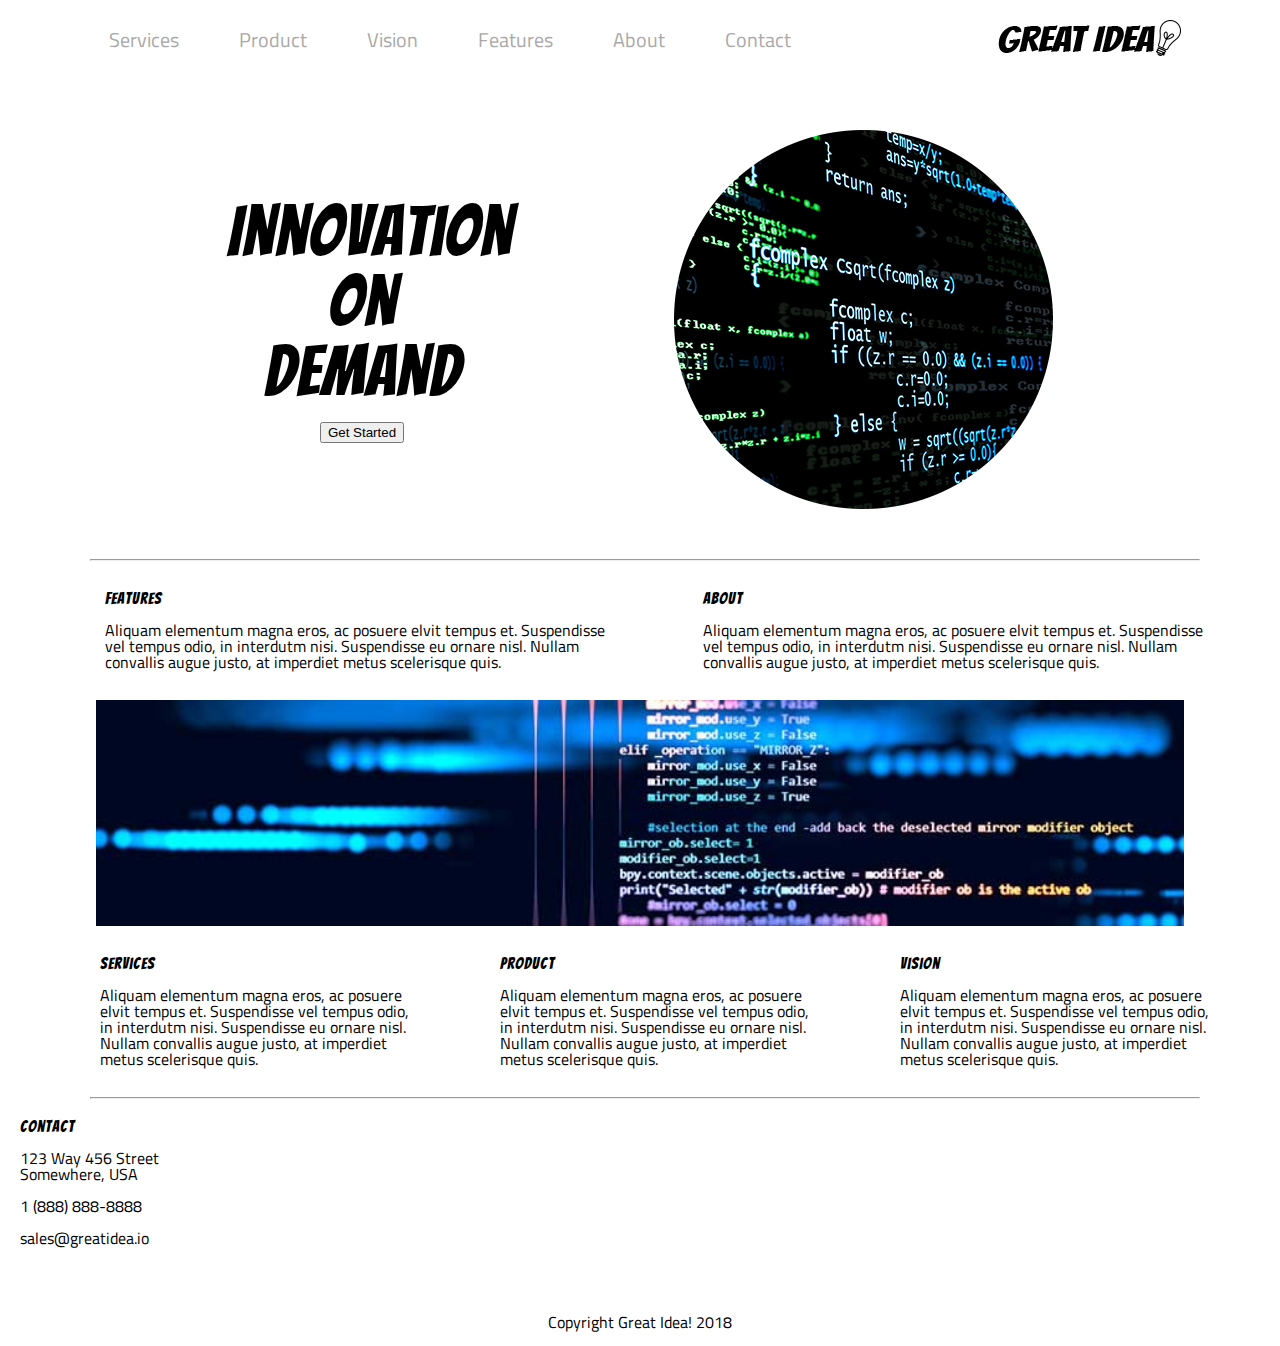
<file: s1w1d3CHallenge/index.html>
<!doctype html>

<html lang="en">

<head>
  <meta charset="utf-8">

  <title>Great Idea!</title>

  <link href="https://fonts.googleapis.com/css?family=Bangers|Titillium+Web" rel="stylesheet">
  <link rel="stylesheet" href="css/index.css">

  <!--[if lt IE 9]>
    <script src="https://cdnjs.cloudflare.com/ajax/libs/html5shiv/3.7.3/html5shiv.js"></script>
  <![endif]-->
</head>

<body>
  <header class="menu-header">
    <nav class="main-nav">
      <ul class="main-nav-list">
        <li><a href="services.html" class="menu">Services</a></li>
        <li><a href="#" class="menu">Product</a></li>
        <li><a href="vision.html" class="menu">Vision</a></li>
        <li><a href="#" class="menu">Features</a></li>
        <li><a href="#" class="menu">About</a></li>
        <li><a href="#" class="menu">Contact</a></li>
      </ul>
    </nav>
    <a href="index.html" class="home"><img class="logo" src="img/logo.png" alt="Great Idea! Company logo."></a>
  </header>

  <div class="h1-splash">
    <div class="main-heading">
      <h1 class="h1-main">
        Innovation On Demand
      </h1>
      <button>Get Started</button>
    </div>
    <img class="title-img" src="img/header-img.png" alt="Image of a code snippet.">
  </div>

  <hr>

  <section class="top-content">
    <div class="features">
      <h2>Features</h2>
      <p>Aliquam elementum magna eros, ac posuere elvit tempus et. Suspendisse vel tempus odio, in interdutm nisi.
        Suspendisse eu ornare nisl. Nullam convallis augue justo, at imperdiet metus scelerisque quis.</p>
    </div>
    <div class="about">
      <h2>About</h2>
      <p>Aliquam elementum magna eros, ac posuere elvit tempus et. Suspendisse vel tempus odio, in interdutm nisi.
        Suspendisse eu ornare nisl. Nullam convallis augue justo, at imperdiet metus scelerisque quis.</p>
    </div>
  </section>

  <img class="middle-img" src="img/mid-page-accent.jpg" alt="Image of code snippets across the screen">

  <section class="bottom-content">
    <div class="services">
      <h2>Services</h2>
      <p>Aliquam elementum magna eros, ac posuere elvit tempus et. Suspendisse vel tempus odio, in interdutm nisi.
        Suspendisse eu ornare nisl. Nullam convallis augue justo, at imperdiet metus scelerisque quis.</p>
    </div>
    <div class="product">
      <h2>Product</h2>
      <p>Aliquam elementum magna eros, ac posuere elvit tempus et. Suspendisse vel tempus odio, in interdutm nisi.
        Suspendisse eu ornare nisl. Nullam convallis augue justo, at imperdiet metus scelerisque quis.</p>
    </div>
    <div class="vision">
      <h3>Vision</h3>
      <p>Aliquam elementum magna eros, ac posuere elvit tempus et. Suspendisse vel tempus odio, in interdutm nisi.
        Suspendisse eu ornare nisl. Nullam convallis augue justo, at imperdiet metus scelerisque quis.</p>
    </div>
  </section>

  <hr>

  <section class="contact">
    <h3>Contact</h3>
    123 Way 456 Street<br>
    Somewhere, USA <br><br>
    1 (888) 888-8888 <br><br>
    sales@greatidea.io <br><br><br><br>
  </section>

  <footer>
    </p>Copyright Great Idea! 2018</p>
  </footer> <br>
</body>

</html>
</file>
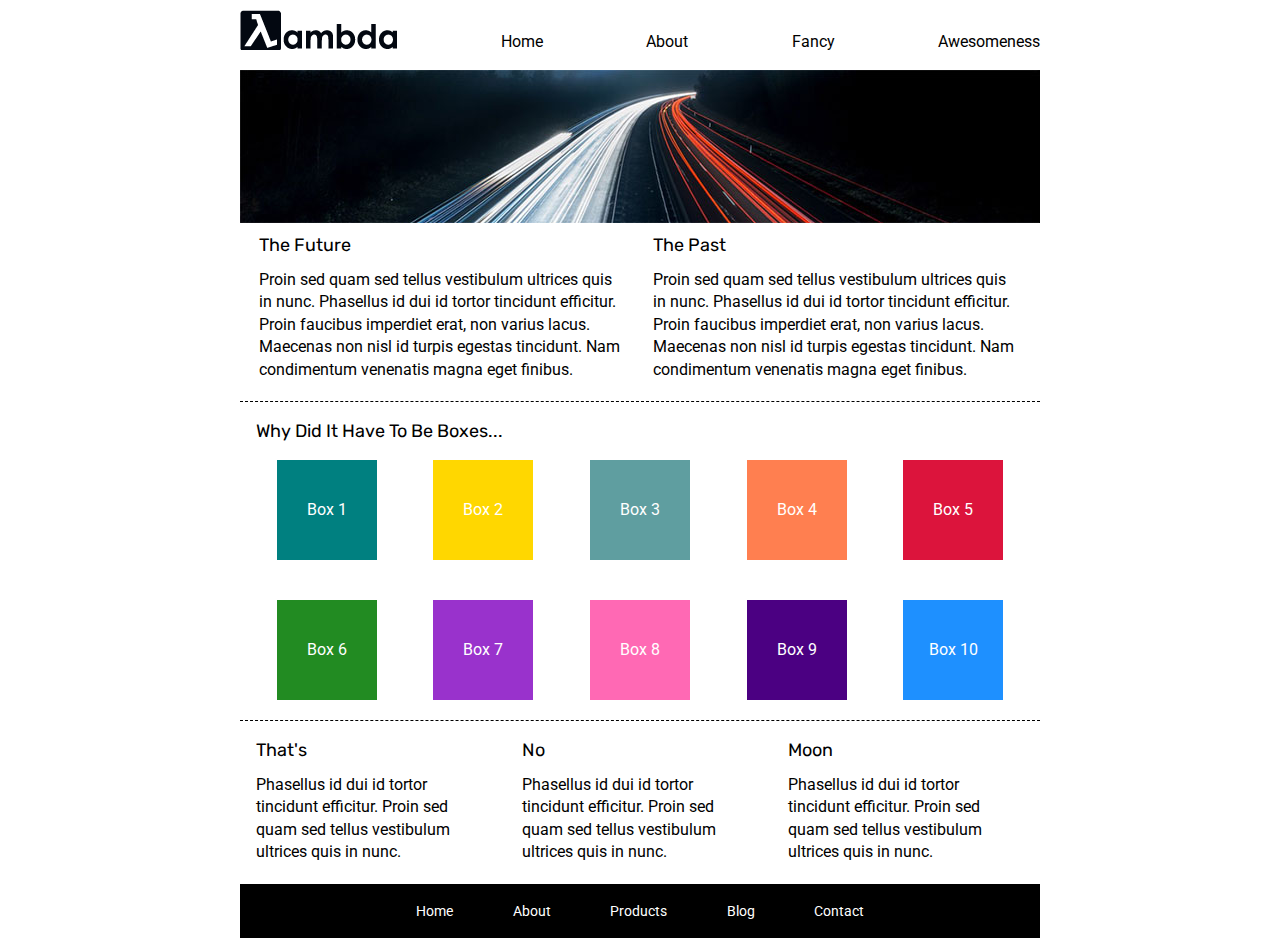
<file: sprint/index.html>
<!doctype html>

<html lang="en">
<head>
  <meta charset="utf-8">

  <title>Sprint Challenge - Home</title>

  <link href="https://fonts.googleapis.com/css?family=Roboto|Rubik" rel="stylesheet">
  <link rel="stylesheet" href="css/index.css">

</head>

<body>
    <div class="container">

      <header>


        <nav>

            <img src="img/lambda-black.png" alt="logo" class="logo-about">

          <a href="index.html">Home</a>
          <a href="about.html">About</a>
          <a href="">Fancy</a>
          <a href="">Awesomeness</a>
        </nav>
      </header>

      <img src="img/jumbo.jpg" alt="city skyline" class="jumbo">
   
        <section class="top-content">
            <div class="text-container">
                <h2>The Future</h2>
                <p>Proin sed quam sed tellus vestibulum ultrices quis in nunc. Phasellus id dui id tortor tincidunt efficitur. Proin faucibus imperdiet erat, non varius lacus. Maecenas non nisl id turpis egestas tincidunt. Nam condimentum venenatis magna eget finibus.</p>
            </div>
            <div class="text-container">
                <h2>The Past</h2>
                <p>Proin sed quam sed tellus vestibulum ultrices quis in nunc. Phasellus id dui id tortor tincidunt efficitur. Proin faucibus imperdiet erat, non varius lacus. Maecenas non nisl id turpis egestas tincidunt. Nam condimentum venenatis magna eget finibus.</p>
            </div>
        </section>
        
        <section class="middle-content">
        
            <h2>Why Did It Have To Be Boxes...</h2>
            
            <div class="boxes">
                <div class="box box1">Box 1</div>
                <div class="box box2">Box 2</div>
                <div class="box box3">Box 3</div>
                <div class="box box4">Box 4</div>
                <div class="box box5">Box 5</div>
                <div class="box box6">Box 6</div>
                <div class="box box7">Box 7</div>
                <div class="box box8">Box 8</div>
                <div class="box box9">Box 9</div>
                <div class="box box10">Box 10</div>
            </div>
        
        </section>

        <section class="bottom-content">

            <div class="text-container">
                <h2>That's</h2>
                <p>Phasellus id dui id tortor tincidunt efficitur. Proin sed quam sed tellus vestibulum ultrices quis in nunc.</p>
            </div>
            <div class="text-container">
                <h2>No</h2>
                <p>Phasellus id dui id tortor tincidunt efficitur. Proin sed quam sed tellus vestibulum ultrices quis in nunc.</p>
            </div>
            <div class="text-container">
                <h2>Moon</h2>
                <p>Phasellus id dui id tortor tincidunt efficitur. Proin sed quam sed tellus vestibulum ultrices quis in nunc.</p>
            </div>

        </section>
        
        <footer>
            <nav>
                <a href="#">Home</a>
                <a href="#">About</a>
                <a href="#">Products</a>
                <a href="#">Blog</a>
                <a href="#">Contact</a>
            </nav>
        </footer>
    </div><!-- container -->        
</body>
</html>
</file>
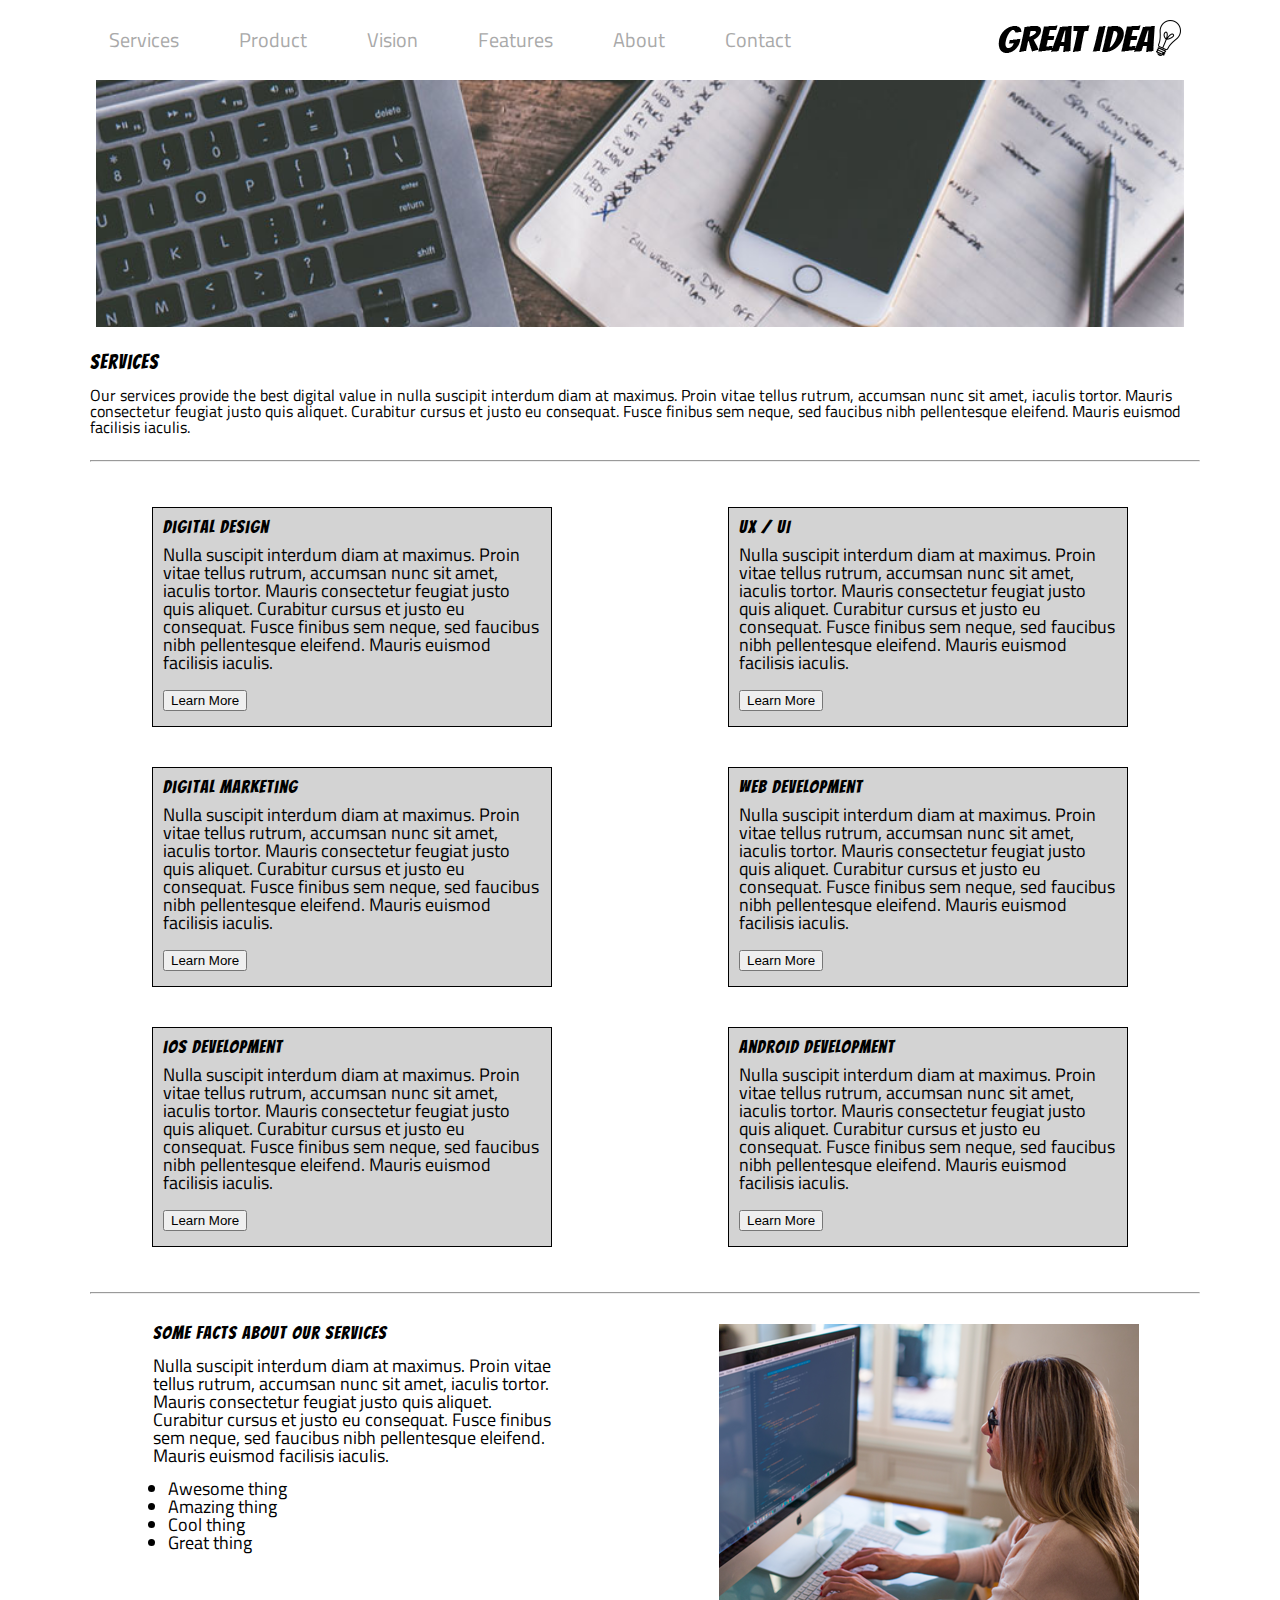
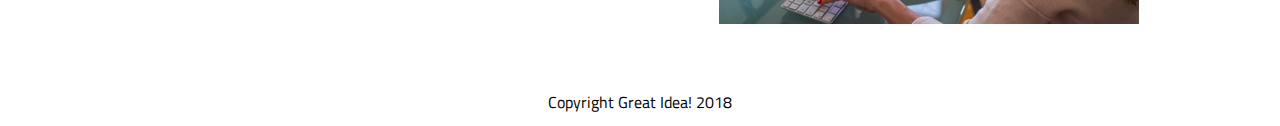
<file: s1w1d3CHallenge/services.html>
<!-- copy and paste your index.html page structure in here, markup the content provided after that -->
<!doctype html>

<html lang="en">

<head>
    <meta charset="utf-8">

    <title>Great Idea!</title>

    <link href="https://fonts.googleapis.com/css?family=Bangers|Titillium+Web" rel="stylesheet">
    <link rel="stylesheet" href="css/index.css">

    <!--[if lt IE 9]>
    <script src="https://cdnjs.cloudflare.com/ajax/libs/html5shiv/3.7.3/html5shiv.js"></script>
  <![endif]-->
</head>

<body>
    <header class="menu-header">
        <nav class="main-nav">
            <ul class="main-nav-list">
                <li><a href="services.html" class="menu">Services</a></li>
                <li><a href="#" class="menu">Product</a></li>
                <li><a href="#" class="menu">Vision</a></li>
                <li><a href="#" class="menu">Features</a></li>
                <li><a href="#" class="menu">About</a></li>
                <li><a href="#" class="menu">Contact</a></li>
            </ul>
        </nav>
        <a href="index.html" class="home"><img class="logo" src="img/logo.png" alt="Great Idea! Company logo."></a>
    </header>

    <img class="services-header-img" src="img/services-header.jpg" alt="Our services header image">

    <div class="services-header">
        <h1 class="h1-services">Services</h1>
        <p>Our services provide the best digital value in nulla suscipit interdum diam at maximus. Proin vitae tellus
            rutrum,
            accumsan nunc sit amet, iaculis tortor. Mauris consectetur feugiat justo quis aliquet. Curabitur cursus et
            justo eu
            consequat. Fusce finibus sem neque, sed faucibus nibh pellentesque eleifend. Mauris euismod facilisis
            iaculis.</p>
    </div>
    <hr>
    <section class="services-blocks">
        <div class="digital-design">
            <h2>Digital Design</h2>
            <p>Nulla suscipit interdum diam at maximus. Proin vitae tellus rutrum, accumsan nunc sit amet, iaculis tortor.
                Mauris
                consectetur feugiat justo quis aliquet. Curabitur cursus et justo eu consequat. Fusce finibus sem neque,
                sed
                faucibus nibh pellentesque
                eleifend. Mauris euismod facilisis iaculis.</p><br>
            <button>Learn More</button>
        </div>

        <div class="ux-ui">
            <h2>UX / UI</h2>
            <p>Nulla suscipit interdum diam at maximus. Proin vitae tellus rutrum, accumsan nunc sit amet, iaculis tortor.
                Mauris
                consectetur feugiat justo quis aliquet. Curabitur cursus et justo eu consequat. Fusce finibus sem neque,
                sed
                faucibus nibh pellentesque
                eleifend. Mauris euismod facilisis iaculis.</p><br>
            <button>Learn More</button>
        </div>

        <div class="digital-marketing">
            <h2>Digital Marketing</h2>
            <p>Nulla suscipit interdum diam at maximus. Proin vitae tellus rutrum, accumsan nunc sit amet, iaculis tortor.
                Mauris
                consectetur feugiat justo quis aliquet. Curabitur cursus et justo eu consequat. Fusce finibus sem neque,
                sed
                faucibus nibh pellentesque
                eleifend. Mauris euismod facilisis iaculis.</p><br>
            <button>Learn More</button>
        </div>

        <div class="box web-development">
            <h2>Web Development</h2>
            <p>Nulla suscipit interdum diam at maximus. Proin vitae tellus rutrum, accumsan nunc sit amet, iaculis tortor.
                Mauris
                consectetur feugiat justo quis aliquet. Curabitur cursus et justo eu consequat. Fusce finibus sem neque,
                sed
                faucibus nibh pellentesque
                eleifend. Mauris euismod facilisis iaculis.</p><br>
            <button>Learn More</button>
        </div>

        <div class="box ios-development">
            <h2>iOS Development</h2>

            <p>Nulla suscipit interdum diam at maximus. Proin vitae tellus rutrum, accumsan nunc sit amet, iaculis tortor.
                Mauris
                consectetur feugiat justo quis aliquet. Curabitur cursus et justo eu consequat. Fusce finibus sem neque,
                sed
                faucibus nibh pellentesque
                eleifend. Mauris euismod facilisis iaculis.</p><br>

            <button>Learn More</button>
        </div>

        <div class="box android-development">
            <h2>Android Development</h2>

            <p>Nulla suscipit interdum diam at maximus. Proin vitae tellus rutrum, accumsan nunc sit amet, iaculis tortor.
                Mauris
                consectetur feugiat justo quis aliquet. Curabitur cursus et justo eu consequat. Fusce finibus sem neque,
                sed
                faucibus nibh pellentesque
                eleifend. Mauris euismod facilisis iaculis.</p><br>
            <button>Learn More</button>
        </div>
    </section>

    <hr>

    <section class="some-facts-container">
        <div class="some-facts">
            <h2>Some Facts About Our Services</h2>

            <p>Nulla suscipit interdum diam at maximus. Proin vitae tellus rutrum, accumsan nunc sit amet, iaculis
                tortor.
                Mauris
                consectetur feugiat justo quis aliquet. Curabitur cursus et justo eu consequat. Fusce finibus sem
                neque,
                sed
                faucibus nibh pellentesque
                eleifend. Mauris euismod facilisis iaculis.</p>

            <ul class="some-facts-ul">
                <li>Awesome thing</li>
                <li>Amazing thing</li>
                <li>Cool thing</li>
                <li>Great thing</li>
            </ul>
        </div>

        <img class="services-info-img" src="img/services-info.png" alt="one of our employees hard at work">

    </section>

    <footer>
        </p>Copyright Great Idea! 2018</p>
    </footer> <br>
</body>

</html>
</file>
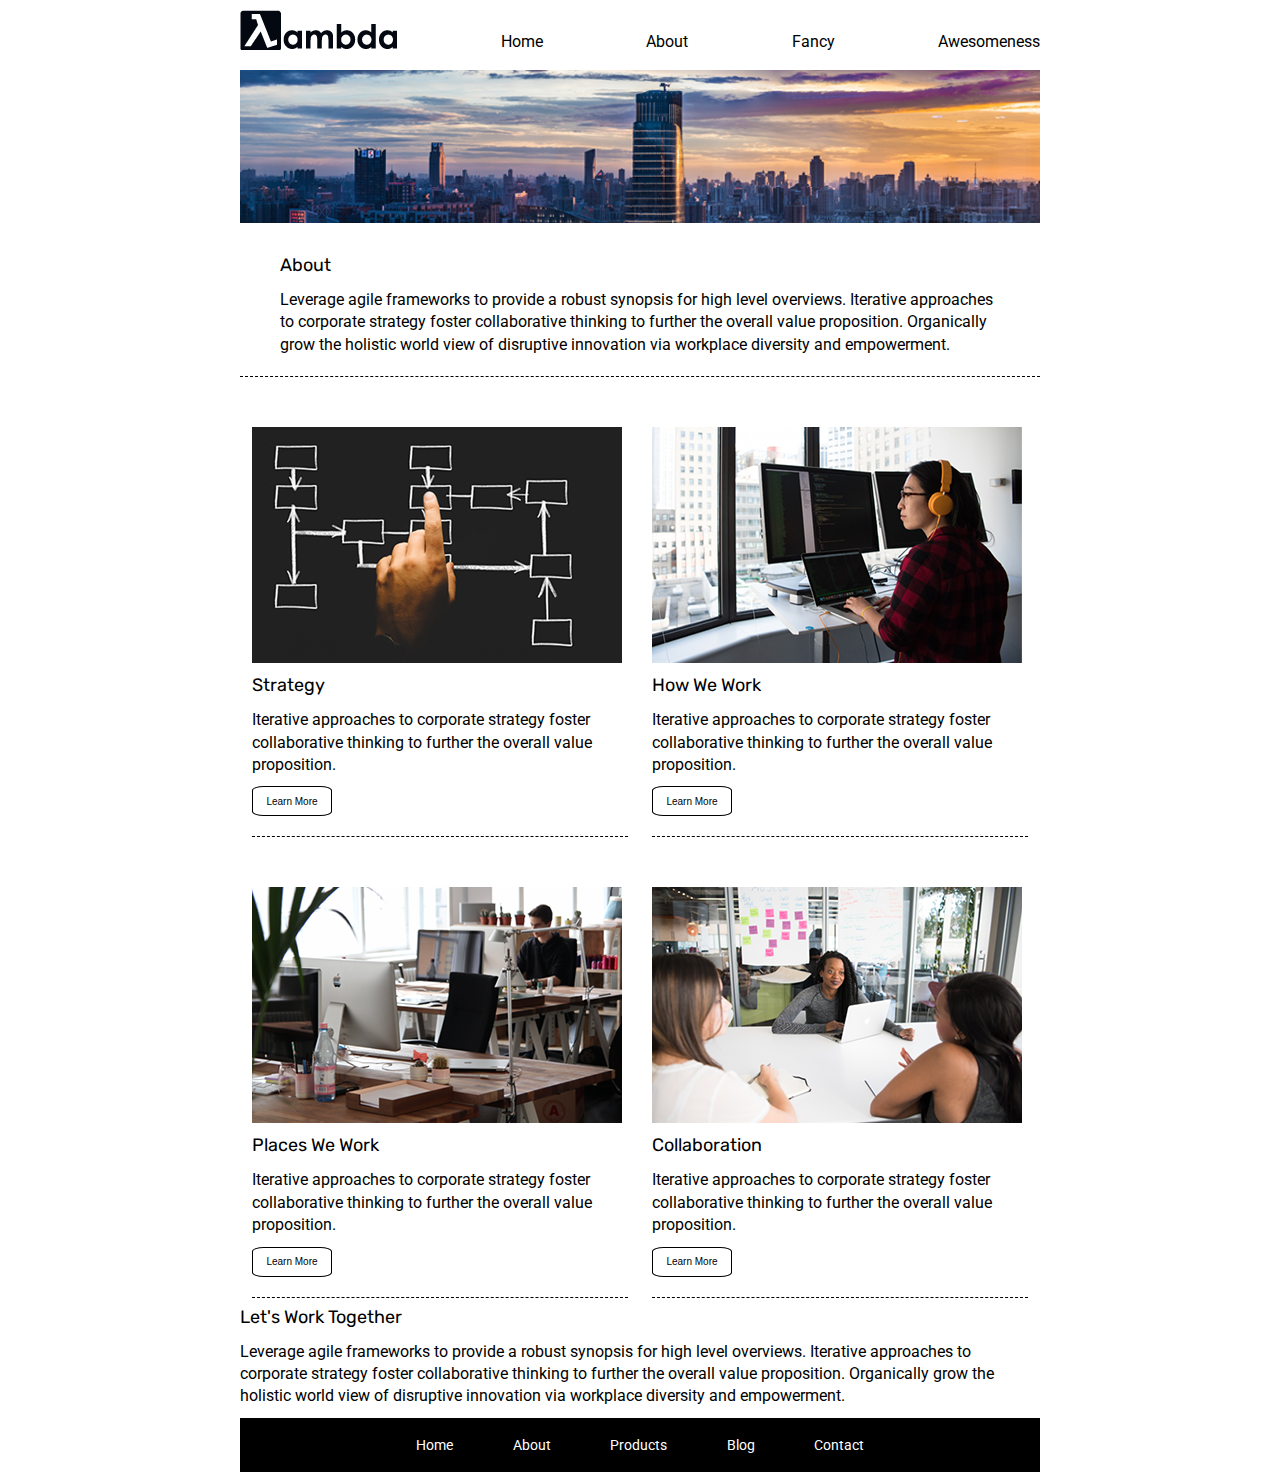
<file: sprint/about.html>
<!doctype html>

<html lang="en">
<head>
  <meta charset="utf-8">

  <title>Sprint Challenge - About</title>

  <link href="https://fonts.googleapis.com/css?family=Roboto|Rubik" rel="stylesheet">
  <link rel="stylesheet" href="css/index.css">

</head>

<body>
    <div class="container about-page">

      <header>

        <nav>

            <img src="img/lambda-black.png" alt="logo" class="logo-about">

          <a href="index.html">Home</a>
          <a href="about.html">About</a>
          <a href="">Fancy</a>
          <a href="">Awesomeness</a>
        </nav>
      </header>

      <img src="img/jumbo-about.png" alt="city skyline" class="jumbo">
     
      <div class="about-upper-info"> 
        <h3>About</h3>

        <p>Leverage agile frameworks to provide a robust synopsis for high level overviews. Iterative approaches to corporate strategy foster collaborative thinking to further the overall value proposition. Organically grow the holistic world view of disruptive innovation via workplace diversity and empowerment.</p>

      </div>

      <div class="about-upper-border"></div>

      <section class="about-content-section">

        <div class="about-content">
          <img src="img/about-plan.png" alt="strategy">
          
          <h3>Strategy</h3>
          
          <p>Iterative approaches to corporate strategy foster collaborative thinking to further the overall value proposition.</p>

          <button>Learn More</button>
        </div>

        <div class="about-content">
          
          <img src="img/about-working.png" alt="strategy">
          
          <h3>How We Work</h3>
          
          <p>Iterative approaches to corporate strategy foster collaborative thinking to further the overall value proposition.</p>

          <button>Learn More</button>

        </div>

      <div class="about-content">

        <img src="img/about-office.png" alt="strategy">
        
        <h3>Places We Work</h3>

        <p>Iterative approaches to corporate strategy foster collaborative thinking to further the overall value proposition.</p>

        <button>Learn More</button>

      </div>

      <div class="about-content">

        <img src="img/about-meeting.png" alt="strategy">
        
        <h3>Collaboration</h3>
        
        <p>Iterative approaches to corporate strategy foster collaborative thinking to further the overall value proposition.</p>

        <button>Learn More</button>

      </div>

      <div class="about-lower-content">

          <h3>Let's Work Together</h3>

          <p>Leverage agile frameworks to provide a robust synopsis for high level overviews. Iterative approaches to corporate strategy foster collaborative thinking to further the overall value proposition. Organically grow the holistic world view of disruptive innovation via workplace diversity and empowerment.</p>
  
      </div>
        

      </section>  

      <footer>
        <nav>
          <a href="index.html">Home</a>
          <a href="#">About</a>
          <a href="#">Products</a>
          <a href="#">Blog</a>
          <a href="#">Contact</a>
        </nav>
      </footer>

    </div><!-- container -->        
</body>
</html>
</file>
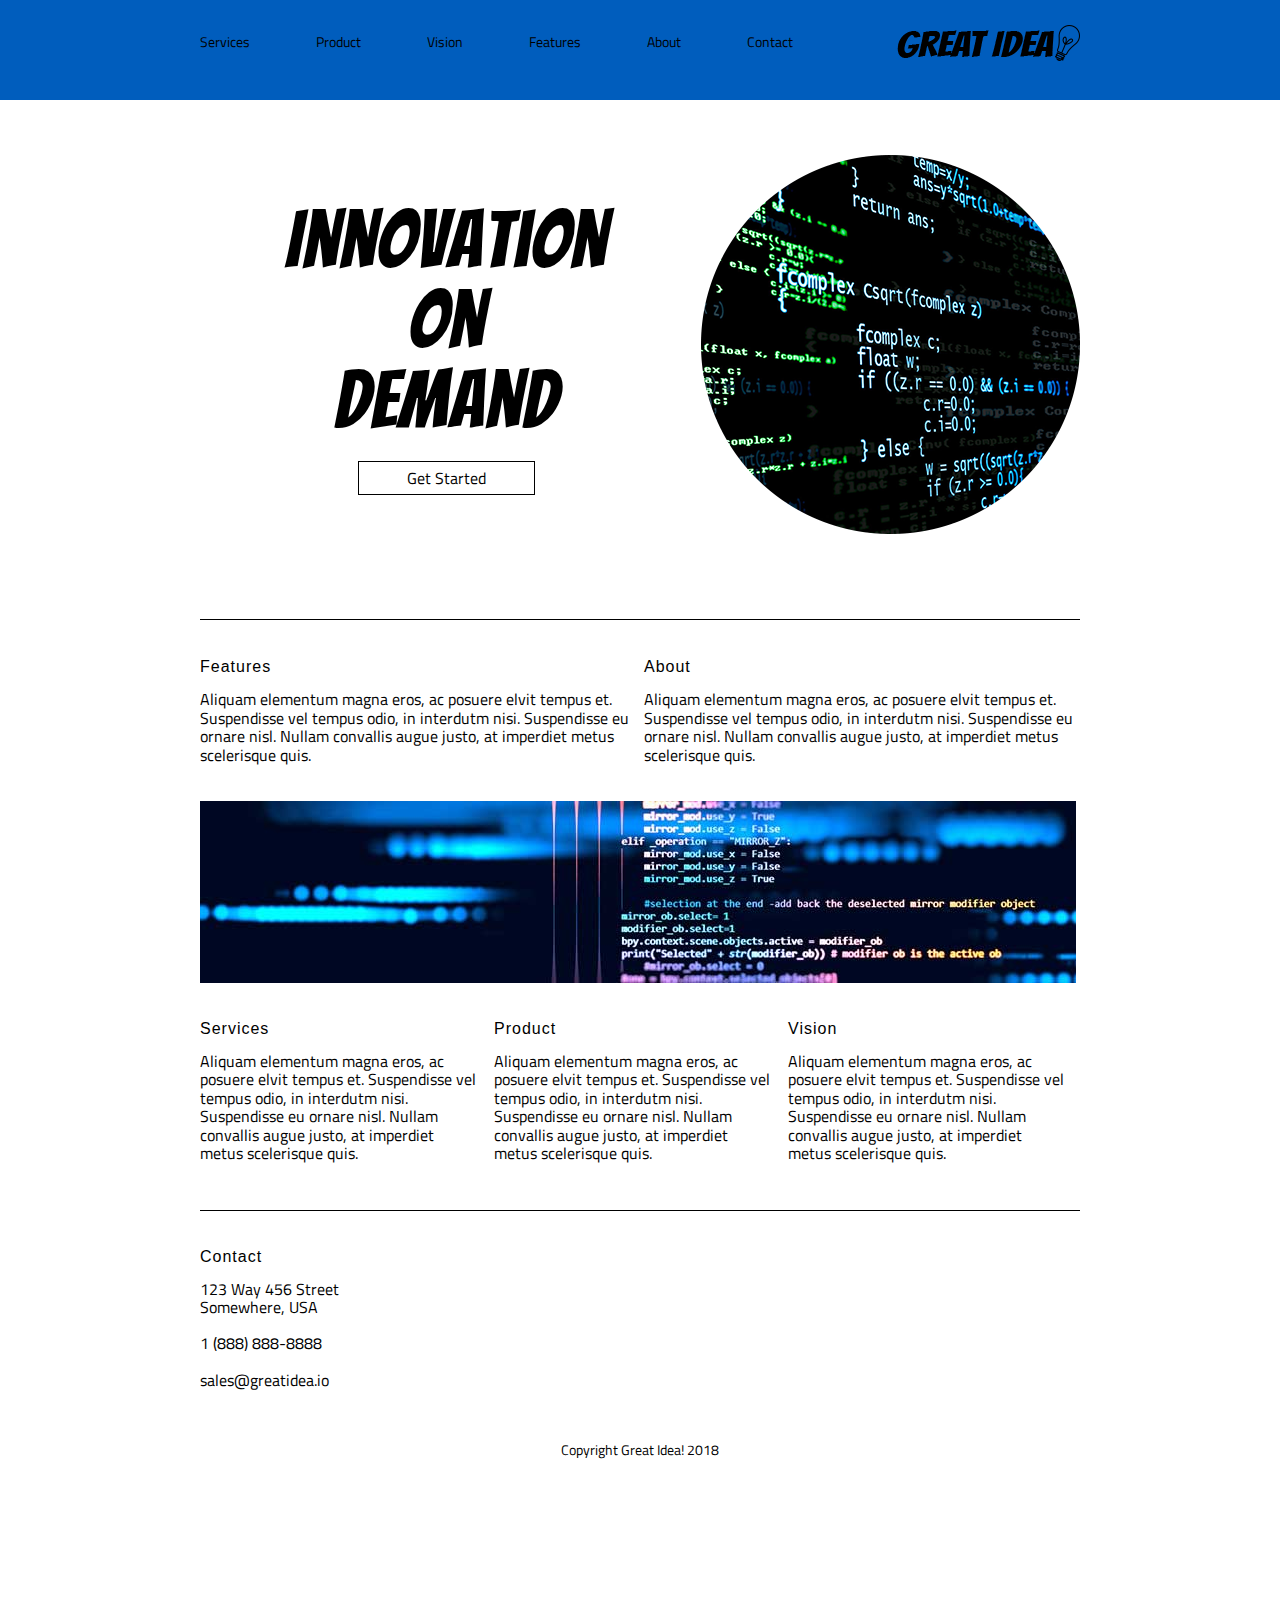
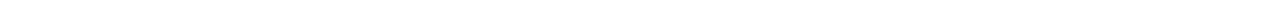
<file: s1w1d2/great-idea-website/s1w1d2Daily.html>
<!doctype html>

<html lang="en">
<head>
  <meta charset="utf-8">

  <title>Great Idea!</title>

  <link href="https://fonts.googleapis.com/css?family=Bangers|Titillium+Web" rel="stylesheet">
  <link rel="stylesheet" href="./css/s1w1d2Daily.css">

  <!--[if lt IE 9]>
    <script src="https://cdnjs.cloudflare.com/ajax/libs/html5shiv/3.7.3/html5shiv.js"></script>
  <![endif]-->
</head>

<body>
    <div class="static-navbar">
      <nav>
        <a href="#">Services</a>
        <a href="#">Product</a>
        <a href="#">Vision</a>
        <a href="#">Features</a>
        <a href="#">About</a>
        <a href="#">Contact</a>
        <div>
          <img class="logo" src="img/logo.png" alt="Great Idea! Company logo.">
        </div>
      </nav>
    </div>
  
    <div class="website-wrapper">
      <header>
        <div>
          <h1>
            <span>Innovation</span>
            <span>On</span>
            <span>Demand</span>
          </h1>
          <a href="#">Get Started</a>
        </div>
        <img src="img/header-img.png" alt="Image of a code snippet.">
      </header>
  
      <section class="section-one">
        <div>
          <h2>Features</h2>
          <p>Aliquam elementum magna eros, ac posuere elvit tempus et. Suspendisse vel tempus odio, in interdutm nisi.
            Suspendisse eu ornare nisl. Nullam convallis augue justo, at imperdiet metus scelerisque quis.</p>
        </div>
        <div>
          <h2>About</h2>
          <p>Aliquam elementum magna eros, ac posuere elvit tempus et. Suspendisse vel tempus odio, in interdutm nisi.
            Suspendisse eu ornare nisl. Nullam convallis augue justo, at imperdiet metus scelerisque quis.</p>
        </div>
      </section>
  
      <img class="middle-img" src="img/mid-page-accent.jpg" alt="Image of code snippets across the screen">
  
      <section class="section-two">
        <div>
          <h2>Services</h2>
          <p>Aliquam elementum magna eros, ac posuere elvit tempus et. Suspendisse vel tempus odio, in interdutm nisi.
            Suspendisse eu ornare nisl. Nullam convallis augue justo, at imperdiet metus scelerisque quis.</p>
        </div>
        <div>
          <h2>Product</h2>
          <p>Aliquam elementum magna eros, ac posuere elvit tempus et. Suspendisse vel tempus odio, in interdutm nisi.
            Suspendisse eu ornare nisl. Nullam convallis augue justo, at imperdiet metus scelerisque quis.</p>
        </div>
        <div>
          <h2>Vision</h2>
          <p>Aliquam elementum magna eros, ac posuere elvit tempus et. Suspendisse vel tempus odio, in interdutm nisi.
            Suspendisse eu ornare nisl. Nullam convallis augue justo, at imperdiet metus scelerisque quis.</p>
        </div>
      </section>
  
      <address>
        <h2>Contact</h2>
        <div>
          123 Way 456 Street<br>
          Somewhere, USA<br>
          <span>1 (888) 888-8888</span><br>
          sales@greatidea.io
        </div>
      </address>
  
      <footer>
        <p>Copyright Great Idea! 2018</p>
      </footer>
    </div>
  
  </body>
  
  </html>
</file>
<file: s1w1d3CHallenge/css/index.css>
/* http://meyerweb.com/eric/tools/css/reset/ 
   v2.0 | 20110126
   License: none (public domain)
*/

html, body, div, span, applet, object, iframe,
h1, h2, h3, h4, h5, h6, p, blockquote, pre,
a, abbr, acronym, address, big, cite, code,
del, dfn, em, img, ins, kbd, q, s, samp,
small, strike, strong, sub, sup, tt, var,
b, u, i, center,
dl, dt, dd, ol, ul, li,
fieldset, form, label, legend,
table, caption, tbody, tfoot, thead, tr, th, td,
article, aside, canvas, details, embed, 
figure, figcaption, footer, header, hgroup, 
menu, nav, output, ruby, section, summary,
time, mark, audio, video {
	margin: 0;
	padding: 0;
	border: 0;
	font-size: 100%;
	font: inherit;
	vertical-align: baseline;
}
/* HTML5 display-role reset for older browsers */
article, aside, details, figcaption, figure, 
footer, header, hgroup, menu, nav, section {
	display: block;
}
body {
	line-height: 1;
}
ol, ul {
	list-style: none;
}
blockquote, q {
	quotes: none;
}
blockquote:before, blockquote:after,
q:before, q:after {
	content: '';
	content: none;
}
table {
	border-collapse: collapse;
	border-spacing: 0;
}

/* Set every element's box-sizing to border-box */
* {
    box-sizing: border-box;
}

html, body {
    height: 100%;
    font-family: 'Titillium Web', sans-serif;
}

h1, h2, h3, h4, h5 {
    font-family: 'Bangers', cursive;
    letter-spacing: 1px;
    margin-bottom: 15px;
}

/* Copy and paste your work from yesterday here and start to refactor into flexbox */
.menu-header {
	display: flex;
	justify-content: space-around;
	width: 100%;
	z-index: 1;
}

.main-nav-list {
	margin: 0px;
	padding: 0px;
	display: flex;
	flex-direction: row;
	justify-content: space-evenly;
	list-style-type: none;
}

.menu {
	padding: 30px;
	font-size: 20px;
	color: darkgray;
	text-decoration: none;
	display: flex;
	align-items: flex-start;
}

.menu:hover {
	color: black;
}

.logo {
	align-self: center;
}

.home {
	margin: 20px;
}

hr {
	margin: 0px 80px 0px 90px;
}

.h1-splash {
	display: flex;
	justify-content: space-evenly;
	font-size: 70px;
	align-items: center;
	margin: 50px;
}

.main-heading {
	display: flex;
	flex-direction: column;
	align-items: center;
}

.h1-main {
	width: 270px;
	height: 210px;
	text-align: center;
}

.h1-services {
	font-size: 20px;
}

.h1-vision {
	font-size: 20px;
}

.top-content {
	display: flex;
	width: 100%;
	justify-content: space-evenly;
	margin: 30px 20px;
}

.features {
	width: 40%;
}

.about {
	width: 40%;
}

.middle-img {
	display: block;
    margin-left: auto;
    margin-right: auto;
    width: 85%;
}

.services-header-img {
	display: block;
    margin-left: auto;
    margin-right: auto;
    width: 85%;
}

.bottom-content {
	display: flex;
	width: 100%;
	justify-content: space-evenly;
	margin: 30px 20px;
}

.services {
	width: 25%;
}

.product {
	width: 25%;
}

.vision {
	width: 25%;
}

.contact {
	margin: 20px;
}

footer {
	text-align: center;
}

.services-header {
	margin: 25px 50px 25px 90px;
}

.services-blocks {
	display: flex;
	width: 90%;
	margin: 25px auto;
	flex-flow: wrap;
	justify-content: space-around;
}

.digital-design {
	width: 400px;
	height: 220px;
	border: 1px solid black;
	font-size: 18px;
	margin: 20px auto;
	background-color: lightgrey;
}

.ux-ui {
	width: 400px;
	height: 220px;
	border: 1px solid black;
	font-size: 18px;
	margin: 20px auto;
	background-color: lightgrey;
}

.digital-marketing {
	width: 400px;
	height: 220px;
	font-size: 18px;
	border: 1px solid black;
	margin: 20px auto;
	background-color: lightgrey;
}

.web-development {
	width: 400px;
	height: 220px;
	font-size: 18px;
	border: 1px solid black;
	margin: 20px auto;
	background-color: lightgrey;
}

.ios-development {
	width: 400px;
	height: 220px;
	font-size: 18px;
	border: 1px solid black;
	margin: 20px auto;
	background-color: lightgrey;
}

.android-development {
	width: 400px;
	height: 220px;
	font-size: 18px;
	border: 1px solid black;
	margin: 20px auto;
	background-color: lightgrey;
}

.services-blocks h2 {
	margin: 10px;
}

.services-blocks p {
	margin: 10px 10px 0px 10px;
}

.services-blocks button {
	margin: 0px 10px 10px 10px;
}

.some-facts-container {
	display: flex;
	width: 90%;
	justify-content: space-around;
	margin: 30px 0px 70px 70px;
}

.some-facts {
	width: 400px;
	font-size: 18px;
}

.some-facts-ul {
	margin: 15px 15px;
	list-style-type: disc;
}



.content-block {
	display: flex;
	width: 100%;
	justify-content: space-between;
	align-items: center;
	font-size: 50px;
	margin: 50px;
}

.content-header {
	align-items: center;
}

.content-header h2 {
	text-align: center;
}

.design-img {
	align-self: flex-end;
}

.development-img {
	align-self: flex-start;
}

.creativity-img {
	align-self: flex-end;
}

.strategy-img {
	align-self: flex-start;
}

.laptop-img {
	width: 40%;
	height: 40%;
}
</file>
<file: sprint/css/index.css>
/* http://meyerweb.com/eric/tools/css/reset/ 
   v2.0 | 20110126
   License: none (public domain)
*/

html, body, div, span, applet, object, iframe,
h1, h2, h3, h4, h5, h6, p, blockquote, pre,
a, abbr, acronym, address, big, cite, code,
del, dfn, em, img, ins, kbd, q, s, samp,
small, strike, strong, sub, sup, tt, var,
b, u, i, center,
dl, dt, dd, ol, ul, li,
fieldset, form, label, legend,
table, caption, tbody, tfoot, thead, tr, th, td,
article, aside, canvas, details, embed, 
figure, figcaption, footer, header, hgroup, 
menu, nav, output, ruby, section, summary,
time, mark, audio, video {
	margin: 0;
	padding: 0;
	border: 0;
	font-size: 100%;
	font: inherit;
	vertical-align: baseline;
}
/* HTML5 display-role reset for older browsers */
article, aside, details, figcaption, figure, 
footer, header, hgroup, menu, nav, section {
	display: block;
}
body {
	line-height: 1;
}
ol, ul {
	list-style: none;
}
blockquote, q {
	quotes: none;
}
blockquote:before, blockquote:after,
q:before, q:after {
	content: '';
	content: none;
}
table {
	border-collapse: collapse;
	border-spacing: 0;
}

* {
    box-sizing: border-box;
}

html, body {
    height: 100%;
    font-family: 'Roboto', sans-serif;
}

h1, h2, h3, h4, h5 {
    font-size: 18px;
    margin-bottom: 15px;
    font-family: 'Rubik', sans-serif;
}

p {
    line-height: 1.4;
}

.container {
    width: 800px;
    margin: 0 auto;
}

nav {
  display: flex;
  justify-content: space-between;
  align-items: flex-end;
  margin: 10px auto; 
}

a {
  text-decoration: none;
  color: black;
}

.jumbo {
  margin: 10px auto;
}

.top-content {
    display: flex;
    flex-wrap: wrap;
    justify-content: space-evenly;
    margin-bottom: 20px;
    border-bottom: 1px dashed black;
}

.top-content .text-container {
    width: 48%;
    padding: 0 1%;
    padding-bottom: 20px;  
}

.middle-content {
    margin-bottom: 20px;
    border-bottom: 1px dashed black;
}

.middle-content h2 {
    padding: 0 2%;
    margin-bottom: 0;
}

.middle-content .boxes {
    display: flex;
    flex-wrap: wrap;
    justify-content: space-evenly;
}

.middle-content .boxes .box {
    width: 12.5%;
    height: 100px;
    
    margin: 20px 2.5%;
    color: white;
    display: flex;
    align-items: center;
    justify-content: center;
}

.box1 {
  background: teal;
}

.box2 {
  background: gold;
}

.box3 {
  background: cadetblue;
}

.box4 {
  background: coral;
}

.box5 {
  background: crimson;
}

.box6 {
  background: forestgreen;
}

.box7 {
  background: darkorchid;
}

.box8 {
  background: hotpink;
}

.box9 {
  background: indigo;
}

.box10 {
  background: dodgerblue;
}

.bottom-content {
    display: flex;
    margin: 0 2% 20px;
    justify-content: space-around;
}

.bottom-content .text-container {
    padding-right: 4%;
}

.bottom-content .text-container:last-child {
    padding-right: 0;
}

.about-upper-info {
  width: 90%;
  margin: 20px auto;
}

.about-upper-border {
  margin: 10px auto;
  border-bottom: 1px dashed black;
}

.about-content-section {
  display: flex;
  flex-direction: row;
  flex-wrap: wrap;
  justify-content: space-around;
}

.about-content {
  width: 47%;
  margin: 40px 10px 10px 10px;
  border-bottom: 1px dashed black;
  
}

.about-content img {
  margin-bottom: 10px;
}

.about-content p {
  margin-bottom: 10px;
}

.about-content button {
  border: 1.5px solid black;
  border-radius: 15%;
  margin-bottom: 20px;
  background: white;
  font-size: 10px;
  height: 30px;
  width: 80px;
}

about-lower-content {
  margin-top: 20px;
}

footer {
    width: 100%;
    background: black;
}

footer nav {
    width: 60%;
    display: flex;
    justify-content: space-between;
    align-items: center;
    padding: 20px 2%;
    font-size: 14px;
}

footer nav a {
    color: white;
    text-decoration: none;
}
</file>
<file: s1w1d2/great-idea-website/css/s1w1d2Daily.css>
/* http://meyerweb.com/eric/tools/css/reset/ 
   v2.0 | 20110126
   License: none (public domain)
*/

html,
body,
div,
span,
applet,
object,
iframe,
h1,
h2,
h3,
h4,
h5,
h6,
p,
blockquote,
pre,
a,
abbr,
acronym,
address,
big,
cite,
code,
del,
dfn,
em,
img,
ins,
kbd,
q,
s,
samp,
small,
strike,
strong,
sub,
sup,
tt,
var,
b,
u,
i,
center,
dl,
dt,
dd,
ol,
ul,
li,
fieldset,
form,
label,
legend,
table,
caption,
tbody,
tfoot,
thead,
tr,
th,
td,
article,
aside,
canvas,
details,
embed,
figure,
figcaption,
footer,
header,
hgroup,
menu,
nav,
output,
ruby,
section,
summary,
time,
mark,
audio,
video {
  margin: 0;
  padding: 0;
  border: 0;
  font-size: 100%;
  font: inherit;
  vertical-align: baseline;
}
/* HTML5 display-role reset for older browsers */
article,
aside,
details,
figcaption,
figure,
footer,
header,
hgroup,
menu,
nav,
section {
  display: block;
}
body {
  line-height: 1;
}
ol,
ul {
  list-style: none;
}
blockquote,
q {
  quotes: none;
}
blockquote:before,
blockquote:after,
q:before,
q:after {
  content: "";
  content: none;
}
table {
  border-collapse: collapse;
  border-spacing: 0;
}

/* Set every element's box-sizing to border-box */
* {
  box-sizing: border-box;
}

html,
body {
  height: 100%;
  font-family: "Titillium Web", sans-serif;
}

h1,
h2,
h3,
h4,
h5 {
  font-family: "Bangers", cursive;
  letter-spacing: 1px;
  margin-bottom: 15px;
}

/* Your code starts here! */

h2 {
  font-family: "Anton", sans-serif;
}

.static-navbar {
  position: fixed;
  top: 0;
  width: 100%;
  background-color: rgb(0, 93, 189);
  z-index: 5;
}

nav {
  display: block;
  width: 880px;
  height: 100px;
  margin: 0 auto;
  position: relative;
}

nav a {
  text-decoration: none;
  color: black;
  margin: 35px 31px 0 31px;
  font-size: 14px;
  display: inline-block;
}

nav a:hover {
  color: rgb(176, 177, 178);
}

nav a:first-child {
  margin-left: 0;
}

nav div {
  display: inline-block;
  position: absolute;
  right: 0;
}

img {
  margin-top: 25px;
}

.website-wrapper {
  width: 880px;
  margin: 130px auto 0 auto;
  z-index: 1;
}

header {
  border-bottom: 1px solid black;
  position: relative;
  height: 490px;
}

header div {
  display: inline-block;
  text-align: center;
  margin: 70px 0 0 85px;
}

header div h1 {
  font-size: 80px;
  margin-bottom: 30px;
}

header div h1 span {
  display: block;
}

header div a {
  text-decoration: none;
  color: black;
  border: 1px solid black;
  padding: 4px 48px;
}

header img {
  display: inline-block;
  position: absolute;
  right: 0;
}

.section-one {
  margin-top: 39px;
}

.section-one div {
  width: 430px;
  height: 100px;
  display: inline-block;
}

.section-one div p {
  line-height: 1.16;
}

.section-one div:first-child {
  margin-right: 10px;
}

.middle-img {
  margin-top: 38px;
}

.section-two {
  border-bottom: 1px solid black;
  margin-top: 36px;
  padding-bottom: 47px;
}

.section-two div {
  display: inline-block;
  width: 280px;
  margin-right: 10px;
}

.section-two div p {
  line-height: 1.16;
}

address {
  margin-top: 38px;
}

address div {
  line-height: 1.16;
}

address div span {
  display: inline-block;
  margin: 17px 0 18px 0;
}

footer {
  width: 100%;
  height: 183px;
  text-align: center;
}

footer p {
  margin-top: 54px;
  font-size: 14px;
}
</file>
